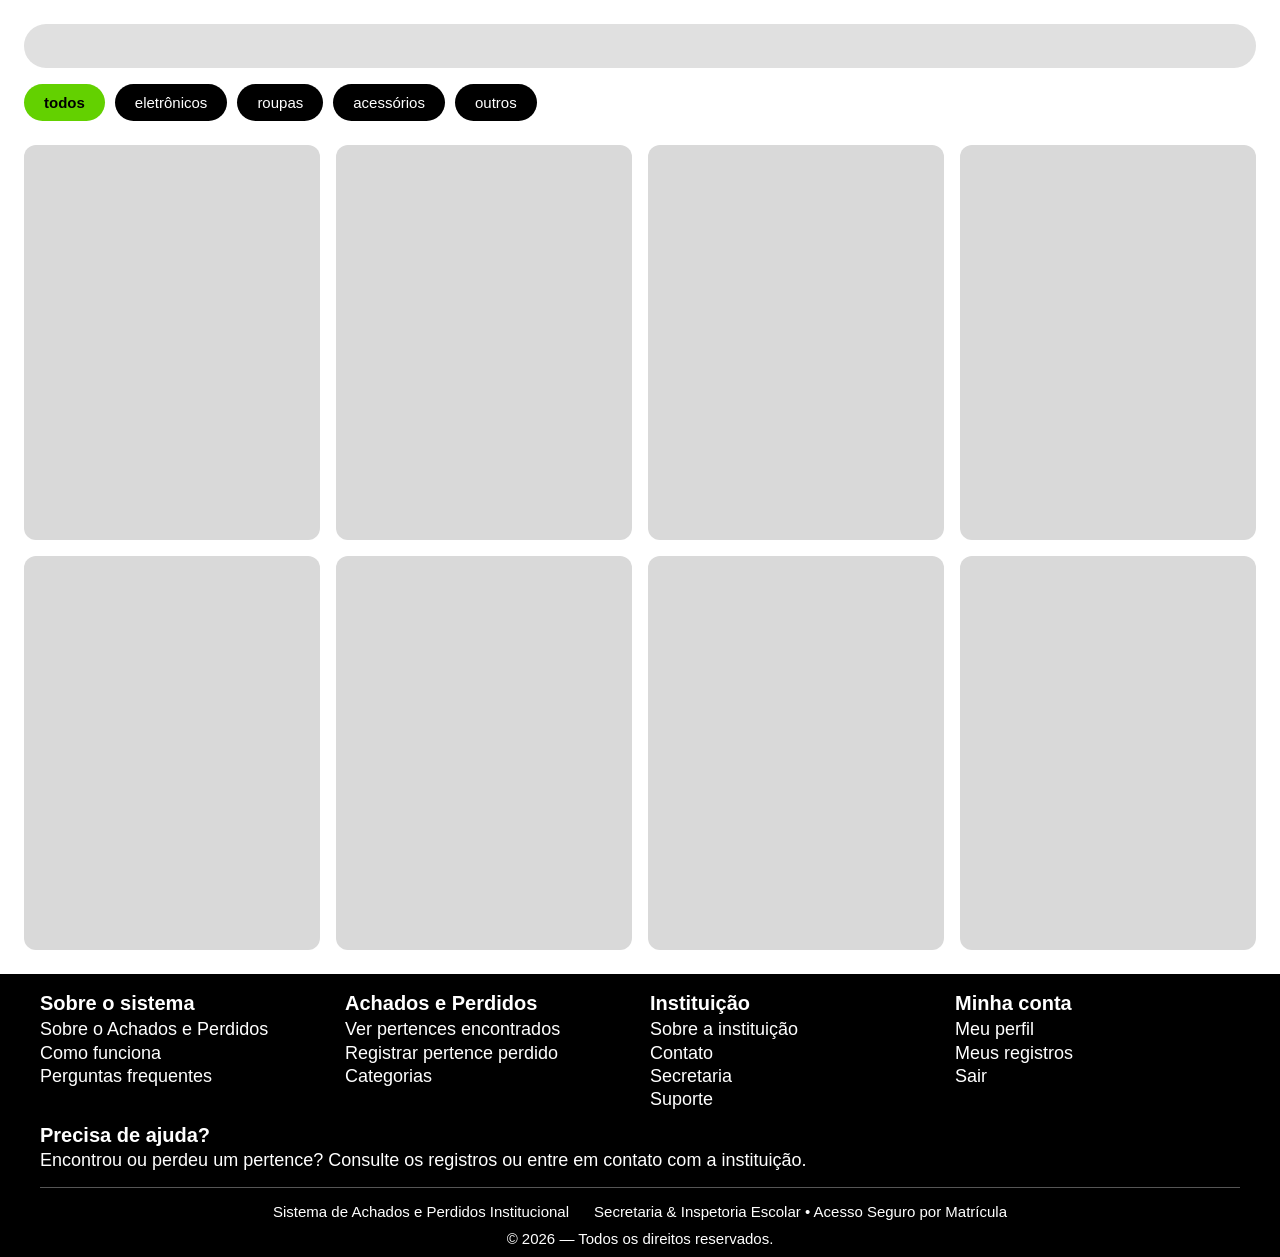
<file: achados.html>
<!DOCTYPE html>
<html lang="pt-BR">
<head>
    <meta charset="UTF-8">
    <meta name="viewport" content="width=device-width, initial-scale=1.0">
    <title>Achados e Perdidos - Pertences encontrados</title>
    <link rel="stylesheet" href="css/achados.css">
</head>
<body>
<main class="pagina-achados">
    <section class="busca-e-categorias" aria-label="Busca e categorias">
        <input class="campo-busca" type="search" name="busca" aria-label="Buscar pertence">

        <nav class="categorias" aria-label="Categorias de pertences">
            <a class="categoria ativa" href="#">todos</a>
            <a class="categoria" href="#">eletrônicos</a>
            <a class="categoria" href="#">roupas</a>
            <a class="categoria" href="#">acessórios</a>
            <a class="categoria" href="#">outros</a>
        </nav>
    </section>

    <section class="grade-objetos" aria-label="Pertences encontrados">
            <a class="card-objeto" href="detalhes.html" aria-label="Ver detalhes do pertence 1"><span class="imagem-placeholder"></span></a>
            <a class="card-objeto" href="detalhes.html" aria-label="Ver detalhes do pertence 2"><span class="imagem-placeholder"></span></a>
            <a class="card-objeto" href="detalhes.html" aria-label="Ver detalhes do pertence 3"><span class="imagem-placeholder"></span></a>
            <a class="card-objeto" href="detalhes.html" aria-label="Ver detalhes do pertence 4"><span class="imagem-placeholder"></span></a>
            <a class="card-objeto" href="detalhes.html" aria-label="Ver detalhes do pertence 5"><span class="imagem-placeholder"></span></a>
            <a class="card-objeto" href="detalhes.html" aria-label="Ver detalhes do pertence 6"><span class="imagem-placeholder"></span></a>
            <a class="card-objeto" href="detalhes.html" aria-label="Ver detalhes do pertence 7"><span class="imagem-placeholder"></span></a>
            <a class="card-objeto" href="detalhes.html" aria-label="Ver detalhes do pertence 8"><span class="imagem-placeholder"></span></a>
    </section>
</main>
<footer class="rodape">
    <div class="rodape-colunas">
        <section class="rodape-coluna">
            <h2>Sobre o sistema</h2>
            <a href="sobre.html">Sobre o Achados e Perdidos</a>
            <a href="como-funciona.html">Como funciona</a>
            <a href="faq.html">Perguntas frequentes</a>
        </section>

        <section class="rodape-coluna">
            <h2>Achados e Perdidos</h2>
            <a href="achados.html">Ver pertences encontrados</a>
            <a href="registrar-perda.html">Registrar pertence perdido</a>
            <a href="achados.html">Categorias</a>
        </section>

        <section class="rodape-coluna">
            <h2>Instituição</h2>
            <a href="sobre.html">Sobre a instituição</a>
            <a href="contato.html">Contato</a>
            <a href="contato.html">Secretaria</a>
            <a href="contato.html">Suporte</a>
        </section>

        <section class="rodape-coluna">
            <h2>Minha conta</h2>
            <a href="meus-registros.html">Meu perfil</a>
            <a href="meus-registros.html">Meus registros</a>
            <a href="index.html">Sair</a>
        </section>
    </div>

    <section class="rodape-ajuda">
        <h2>Precisa de ajuda?</h2>
        <p>Encontrou ou perdeu um pertence? Consulte os registros ou entre em contato com a instituição.</p>
    </section>

    <p class="rodape-institucional">Sistema de Achados e Perdidos Institucional &nbsp;&nbsp;&nbsp;&nbsp; Secretaria &amp; Inspetoria Escolar • Acesso Seguro por Matrícula</p>
    <p class="rodape-direitos">© 2026 — Todos os direitos reservados.</p>
</footer>
</body>
</html>
</file>
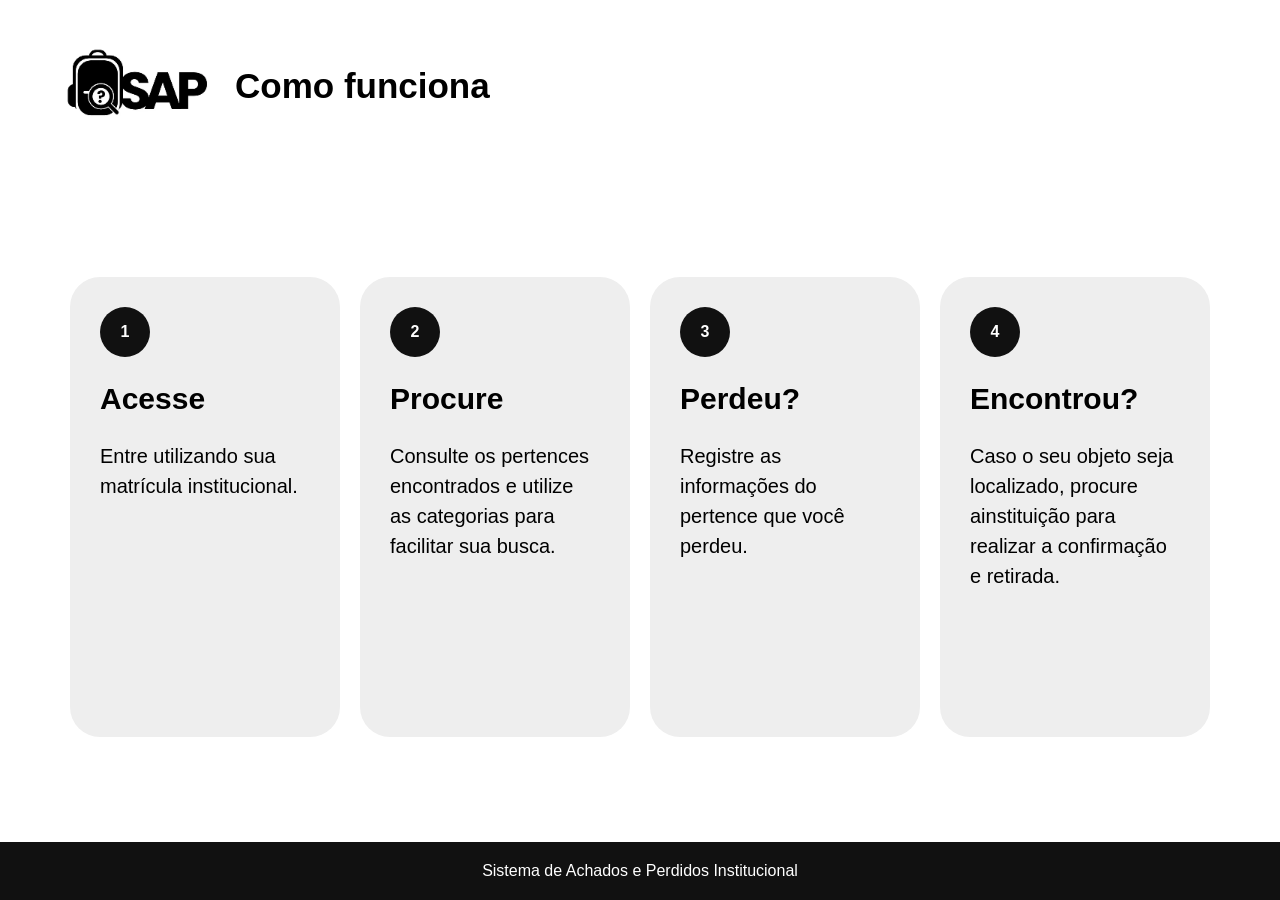
<file: como-funciona.html>
<!DOCTYPE html>
<html lang="pt-BR">
<head>
    <meta charset="UTF-8">
    <meta name="viewport" content="width=device-width, initial-scale=1.0">
    <title>Como funciona</title>
    <link rel="stylesheet" href="css/como-funciona.css">
</head>

<body>
    <header>
        <img src="Imagens/Logo.png" class="logo">
        <h1>Como funciona</h1>
    </header>

    <div class="passos">
        <div class="passo">
            <div class="numero">1</div>
            <h2>Acesse</h2>
            <p>Entre utilizando sua matrícula institucional.</p>
        </div>

        <div class="passo">
            <div class="numero">2</div>
            <h2>Procure</h2>
            <p>Consulte os pertences encontrados e utilize as categorias para facilitar sua busca.</p>
        </div>

        <div class="passo">
            <div class="numero">3</div>
            <h2>Perdeu?</h2>
            <p>Registre as informações do pertence que você perdeu.</p>
        </div>

        <div class="passo">
            <div class="numero">4</div>

            <h2>Encontrou?</h2>
            <p>Caso o seu objeto seja localizado, procure ainstituição para realizar a confirmação e retirada.</p>
        </div>
    </div>

    <footer>
        Sistema de Achados e Perdidos Institucional
    </footer>
</body>
</html>
</file>
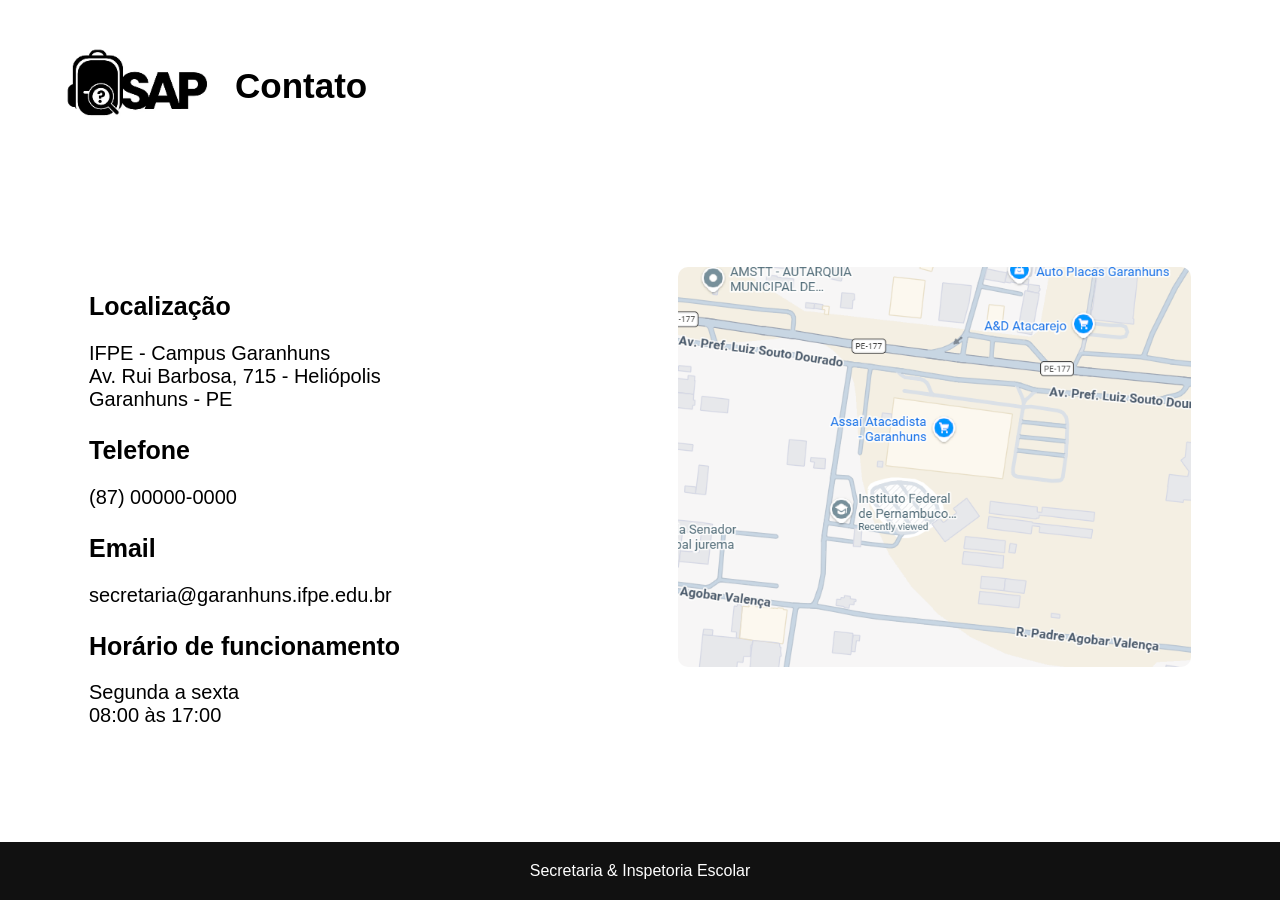
<file: contato.html>
<!DOCTYPE html>
<html lang="pt-BR">
<head>
    <meta charset="UTF-8">
    <meta name="viewport" content="width=device-width, initial-scale=1.0">
    <title>Contato</title>
    <link rel="stylesheet" href="css/contato.css">
</head>

<body>
    <header>
        <img src="Imagens/Logo.png" class="logo">
        <h1>Contato</h1>
    </header>

    <div class="conteudo">
        <div class="informacoes">
            <h2>Localização</h2>
            <p>
                IFPE - Campus Garanhuns<br>
                Av. Rui Barbosa, 715 - Heliópolis<br>
                Garanhuns - PE
            </p>
            <h2>Telefone</h2>
            <p>(87) 00000-0000</p>
            <h2>Email</h2>
            <p>secretaria@garanhuns.ifpe.edu.br</p>
            <h2>Horário de funcionamento</h2>
            <p>Segunda a sexta<br>08:00 às 17:00</p>
        </div>
        <div class="mapa">
            <img src="Imagens/maps.png" alt="Localização no mapa">
        </div>
    </div>
    <footer>
        Secretaria & Inspetoria Escolar
    </footer>
</body>
</html>
</file>
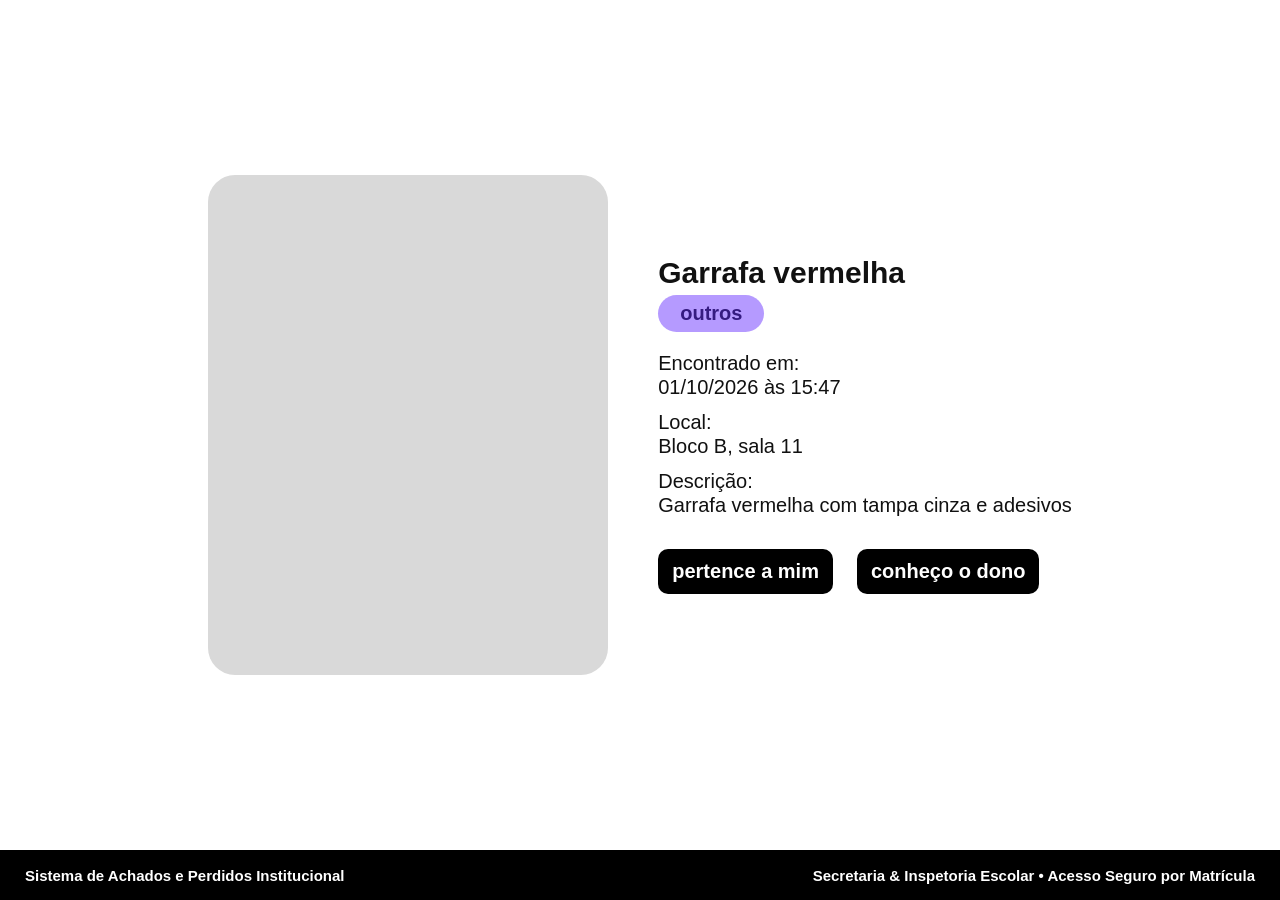
<file: detalhes.html>
<!DOCTYPE html>
<html lang="pt-BR">
<head>
    <meta charset="UTF-8">
    <meta name="viewport" content="width=device-width, initial-scale=1.0">
    <title>Achados e Perdidos - Detalhes do pertence</title>
    <link rel="stylesheet" href="css/detalhes.css">
</head>

<body>

<main class="pagina-detalhes">
    <section class="imagem-do-objeto" aria-label="Imagem do objeto">
        <div class="imagem-placeholder"></div>
    </section>

    <section class="informacoes-objeto">
        <h1>Garrafa vermelha</h1>
        <p class="categoria-objeto">outros</p>

        <div class="informacao">
            <h2>Encontrado em:</h2>
            <p>01/10/2026 às 15:47</p>
        </div>

        <div class="informacao">
            <h2>Local:</h2>
            <p>Bloco B, sala 11</p>
        </div>

        <div class="informacao">
            <h2>Descrição:</h2>
            <p>Garrafa vermelha com tampa cinza e adesivos</p>
        </div>

        <div class="acoes-objeto">
            <button type="button">pertence a mim</button>
            <button type="button">conheço o dono</button>
        </div>
    </section>
</main>

<footer class="rodape">
    <span>Sistema de Achados e Perdidos Institucional</span>
    <span>Secretaria &amp; Inspetoria Escolar • Acesso Seguro por Matrícula</span>
</footer>
</body>
</html>
</file>
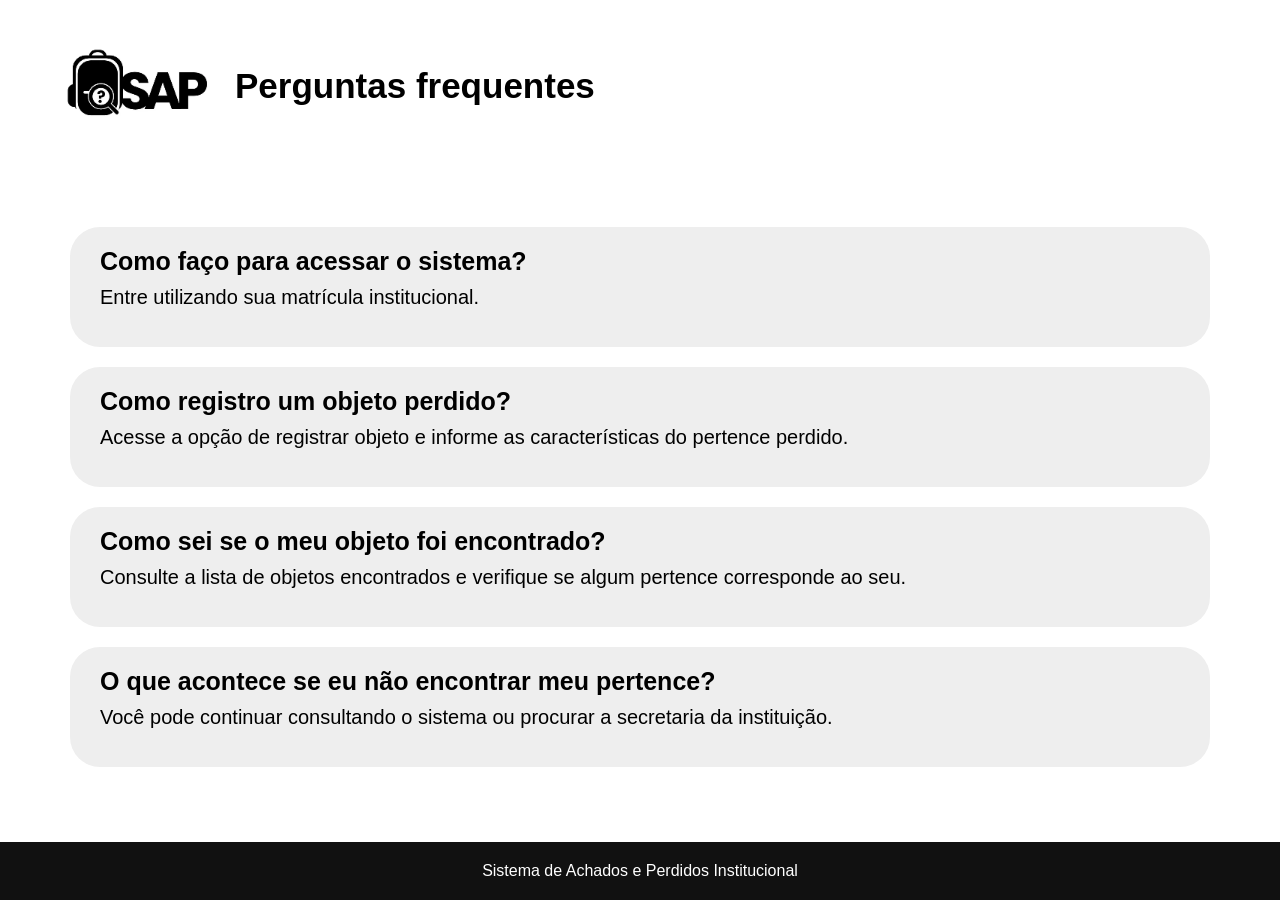
<file: faq.html>
<!DOCTYPE html>
<html lang="pt-BR">
<head>
    <meta charset="UTF-8">
    <meta name="viewport" content="width=device-width, initial-scale=1.0">
    <title>Perguntas frequentes</title>
    <link rel="stylesheet" href="css/faq.css">
</head>

<body>
    <header>
        <img src="Imagens/Logo.png" class="logo">
        <h1>Perguntas frequentes</h1>
    </header>

    <div class="perguntas">
        <div class="pergunta">
            <h2>Como faço para acessar o sistema?</h2>
            <p>Entre utilizando sua matrícula institucional.</p>
        </div>

        <div class="pergunta">
            <h2>Como registro um objeto perdido?</h2>
            <p>Acesse a opção de registrar objeto e informe as características do pertence perdido.</p>
        </div>

        <div class="pergunta">
            <h2>Como sei se o meu objeto foi encontrado?</h2>
            <p>Consulte a lista de objetos encontrados e verifique se algum pertence corresponde ao seu.</p>
        </div>

        <div class="pergunta">
            <h2>O que acontece se eu não encontrar meu pertence?</h2>

            <p>Você pode continuar consultando o sistema ou procurar a secretaria da instituição.</p>
        </div>

    </div>

    <footer>
        Sistema de Achados e Perdidos Institucional
    </footer>
</body>
</html>
</file>
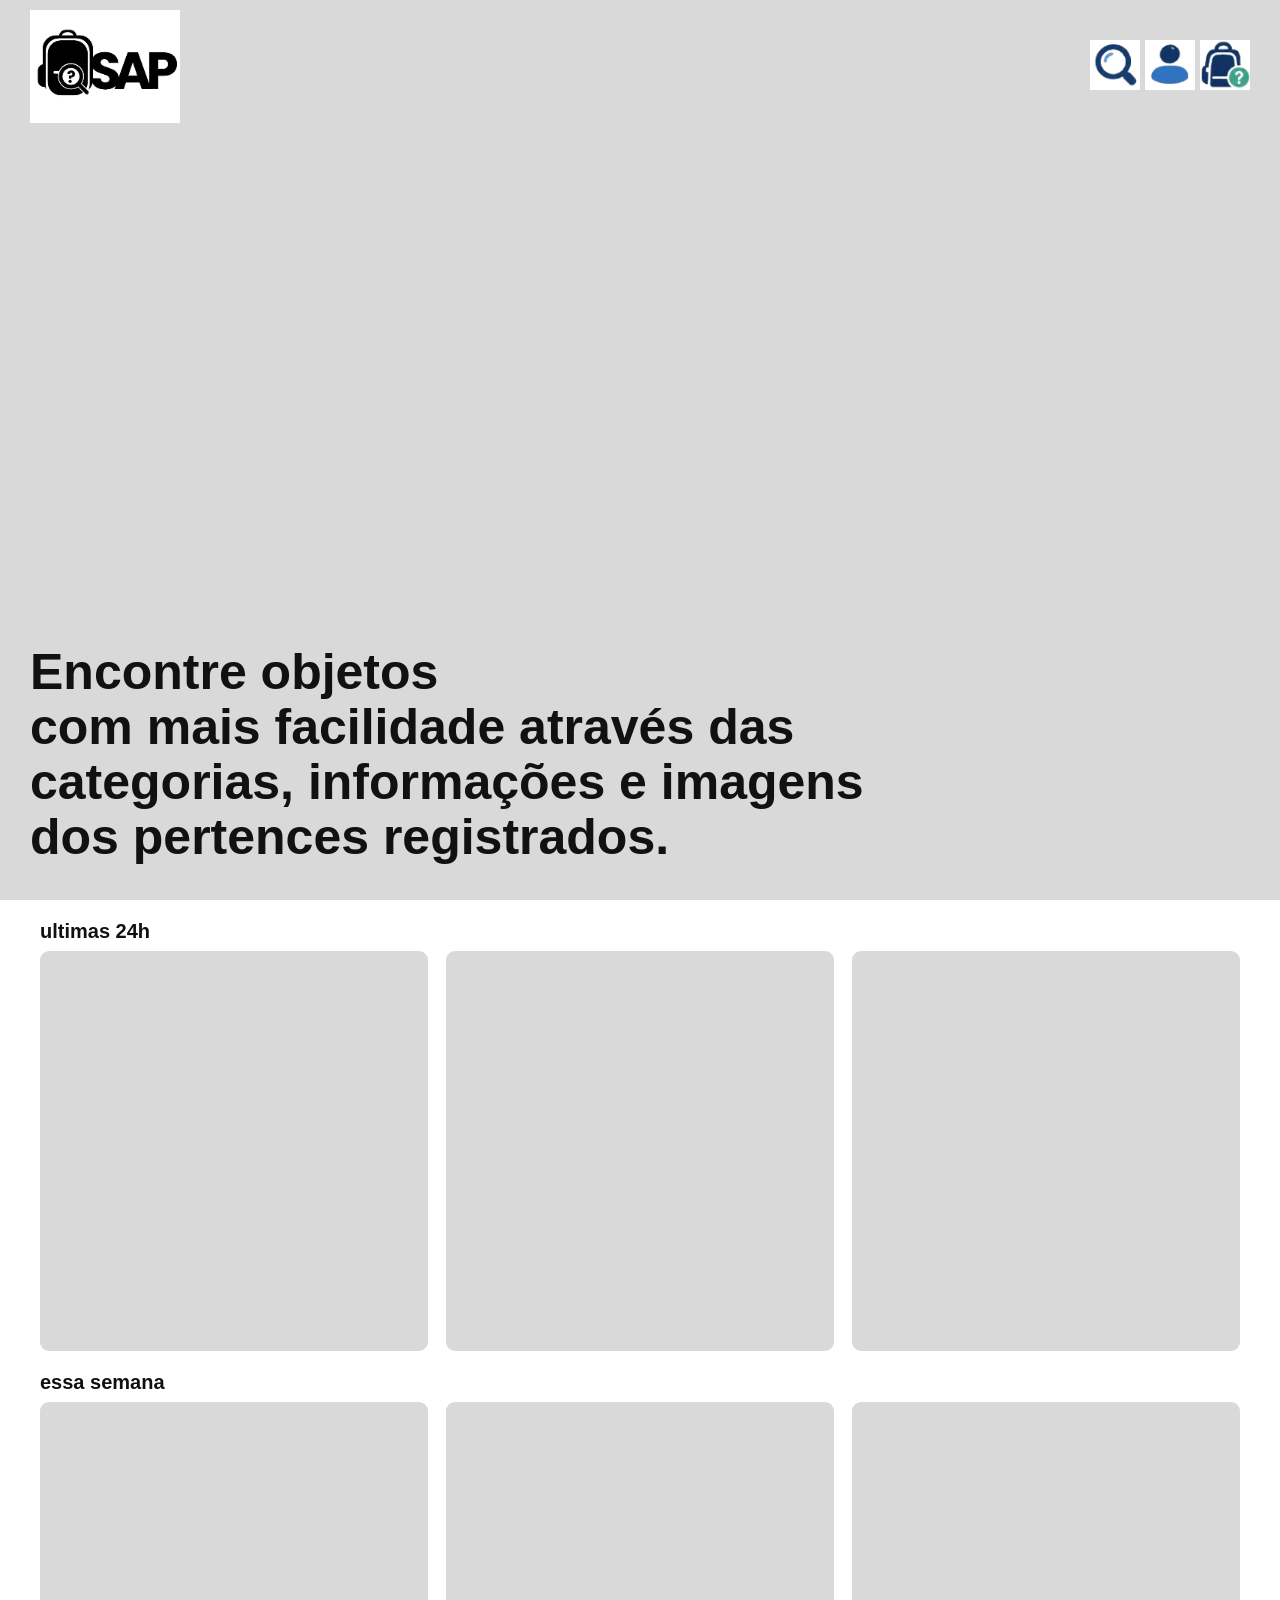
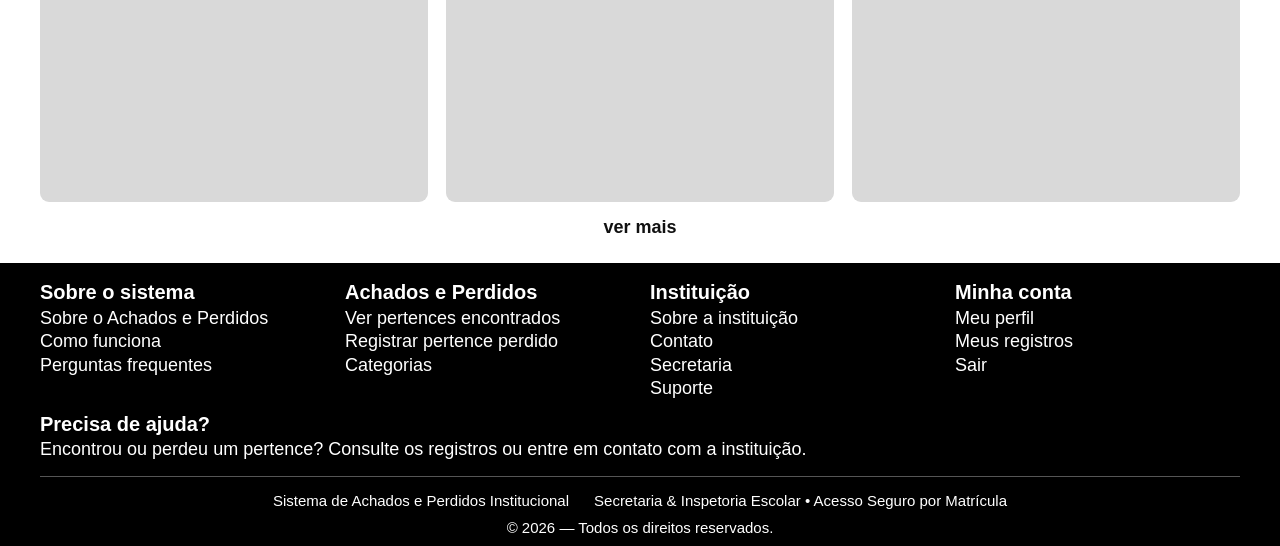
<file: home.html>
<!DOCTYPE html>
<html lang="pt-BR">
<head>
    <meta charset="UTF-8">
    <meta name="viewport" content="width=device-width, initial-scale=1.0">
    <title>Achados e Perdidos - Página principal</title>
    <link rel="stylesheet" href="css/home.css">
</head>

<body>
<main>
    <section class="apresentacao">
        <div class="header">
            <a class="logo" href="home.html"><img src="Imagens/Logo.png" alt="logo"></a>
            <div class="menu-superior">
                <a href="achados.html"><img src="Imagens/Buscar.png"></a>
                <a href="perfil.html"><img src="Imagens/Perfil.png"></a>
                <details class="menu-lateral">
                    <summary aria-label="Abrir menu"><img src="Imagens/todosPertences.png"></summary>
                    <nav aria-label="Menu principal">
                        <a href="achados.html">pertences encontrados</a>
                        <a href="registrar-perda.html">registrar perda</a>
                        <a href="como-funciona.html">como funciona</a>
                        <a href="contato.html">contato</a>
                        <a href="sobre.html">sobre</a>
                        <a href="faq.html">perguntas frequentes</a>
                        <a href="index.html">sair</a>
                    </nav>
                </details>
            </div>
        </div>
        <section >
            <h1>Encontre objetos<br>com mais facilidade através das categorias, informações e imagens dos pertences registrados.</h1>
        </section>
    </section>
    

    <section class="secao-achados" aria-labelledby="titulo-24h">
        <h2 id="titulo-24h">ultimas 24h</h2>
        <div class="lista-cards">
            <a class="card-objeto" href="detalhes.html" aria-label="Ver detalhes do pertence"><span class="imagem-placeholder"></span></a>
            <a class="card-objeto" href="detalhes.html" aria-label="Ver detalhes do pertence"><span class="imagem-placeholder"></span></a>
            <a class="card-objeto" href="detalhes.html" aria-label="Ver detalhes do pertence"><span class="imagem-placeholder"></span></a>
        </div>
    </section>

    <section class="secao-achados" aria-labelledby="titulo-semana">
        <h2 id="titulo-semana">essa semana</h2>
        <div class="lista-cards">
            <a class="card-objeto" href="detalhes.html" aria-label="Ver detalhes do pertence"><span class="imagem-placeholder"></span></a>
            <a class="card-objeto" href="detalhes.html" aria-label="Ver detalhes do pertence"><span class="imagem-placeholder"></span></a>
            <a class="card-objeto" href="detalhes.html" aria-label="Ver detalhes do pertence"><span class="imagem-placeholder"></span></a>
        </div>
        <a class="ver-mais" href="achados.html">ver mais</a>
    </section>
</main>
<footer class="rodape">
    <div class="rodape-colunas">
        <section class="rodape-coluna">
            <h2>Sobre o sistema</h2>
            <a href="sobre.html">Sobre o Achados e Perdidos</a>
            <a href="como-funciona.html">Como funciona</a>
            <a href="faq.html">Perguntas frequentes</a>
        </section>

        <section class="rodape-coluna">
            <h2>Achados e Perdidos</h2>
            <a href="achados.html">Ver pertences encontrados</a>
            <a href="registrar-perda.html">Registrar pertence perdido</a>
            <a href="achados.html">Categorias</a>
        </section>

        <section class="rodape-coluna">
            <h2>Instituição</h2>
            <a href="sobre.html">Sobre a instituição</a>
            <a href="contato.html">Contato</a>
            <a href="contato.html">Secretaria</a>
            <a href="contato.html">Suporte</a>
        </section>

        <section class="rodape-coluna">
            <h2>Minha conta</h2>
            <a href="meus-registros.html">Meu perfil</a>
            <a href="meus-registros.html">Meus registros</a>
            <a href="index.html">Sair</a>
        </section>
    </div>

    <section class="rodape-ajuda">
        <h2>Precisa de ajuda?</h2>
        <p>Encontrou ou perdeu um pertence? Consulte os registros ou entre em contato com a instituição.</p>
    </section>

    <p class="rodape-institucional">Sistema de Achados e Perdidos Institucional &nbsp;&nbsp;&nbsp;&nbsp; Secretaria &amp; Inspetoria Escolar • Acesso Seguro por Matrícula</p>
    <p class="rodape-direitos">© 2026 — Todos os direitos reservados.</p>
</footer>
</body>
</html>
</file>
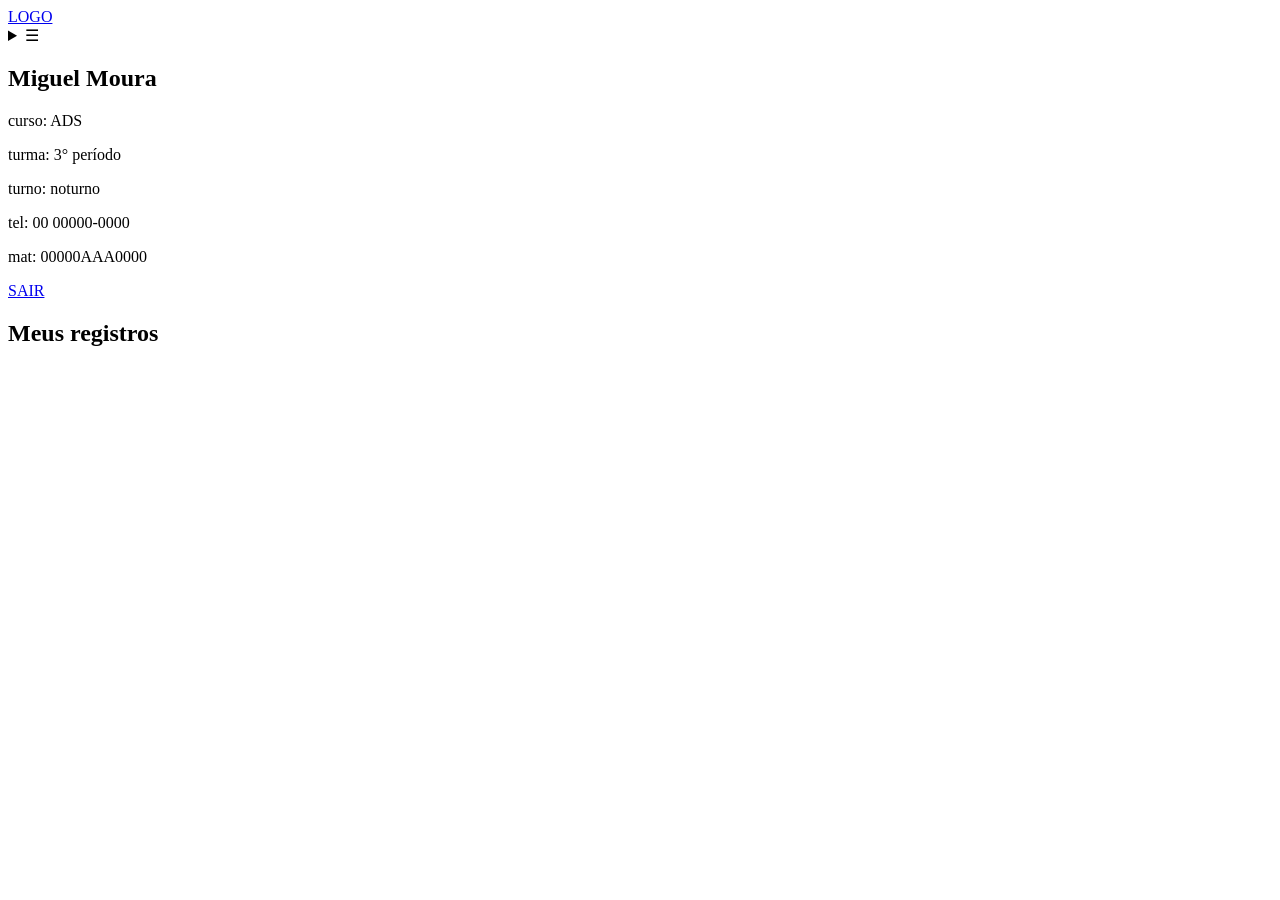
<file: meus-registros.html>
<!DOCTYPE html>
<html lang="pt-BR">
<head>
    <meta charset="UTF-8">
    <meta name="viewport" content="width=device-width, initial-scale=1.0">
    <title>Achados e Perdidos - Meus registros</title>
    <link rel="stylesheet" href="css/meus-registros.css">
</head>
<body>
<header class="cabecalho">
    <a class="logo" href="home.html">LOGO</a>
        <details class="menu-lateral">
            <summary aria-label="Abrir menu">☰</summary>
            <nav aria-label="Menu principal">
                <a href="achados.html">pertences encontrados</a>
                <a href="registrar-perda.html">registrar perda</a>
                <a href="meus-registros.html">meus registros</a>
                <a href="como-funciona.html">como funciona</a>
                <a href="contato.html">contato</a>
                <a href="sobre.html">sobre</a>
                <a href="faq.html">perguntas frequentes</a>
                <a href="index.html">sair</a>
            </nav>
        </details>
</header>
<main class="pagina-usuario">
    <aside class="perfil-aluno">
        <div class="foto-perfil" aria-label="Foto do perfil"></div>
        <h1>Miguel Moura</h1>
        <p>curso: ADS</p>
        <p>turma: 3° período</p>
        <p>turno: noturno</p>
        <p>tel: 00 00000-0000</p>
        <p>mat: 00000AAA0000</p>
        <a class="botao-sair" href="index.html">SAIR</a>
    </aside>

    <section class="meus-registros" aria-labelledby="titulo-registros">
        <h2 id="titulo-registros">Meus registros</h2>
        <div class="lista-registros">
            <article class="registro-placeholder" aria-label="Registro 1"></article>
            <article class="registro-placeholder" aria-label="Registro 2"></article>
            <article class="registro-placeholder" aria-label="Registro 3"></article>
        </div>
    </section>
</main>
</body>
</html>
</file>
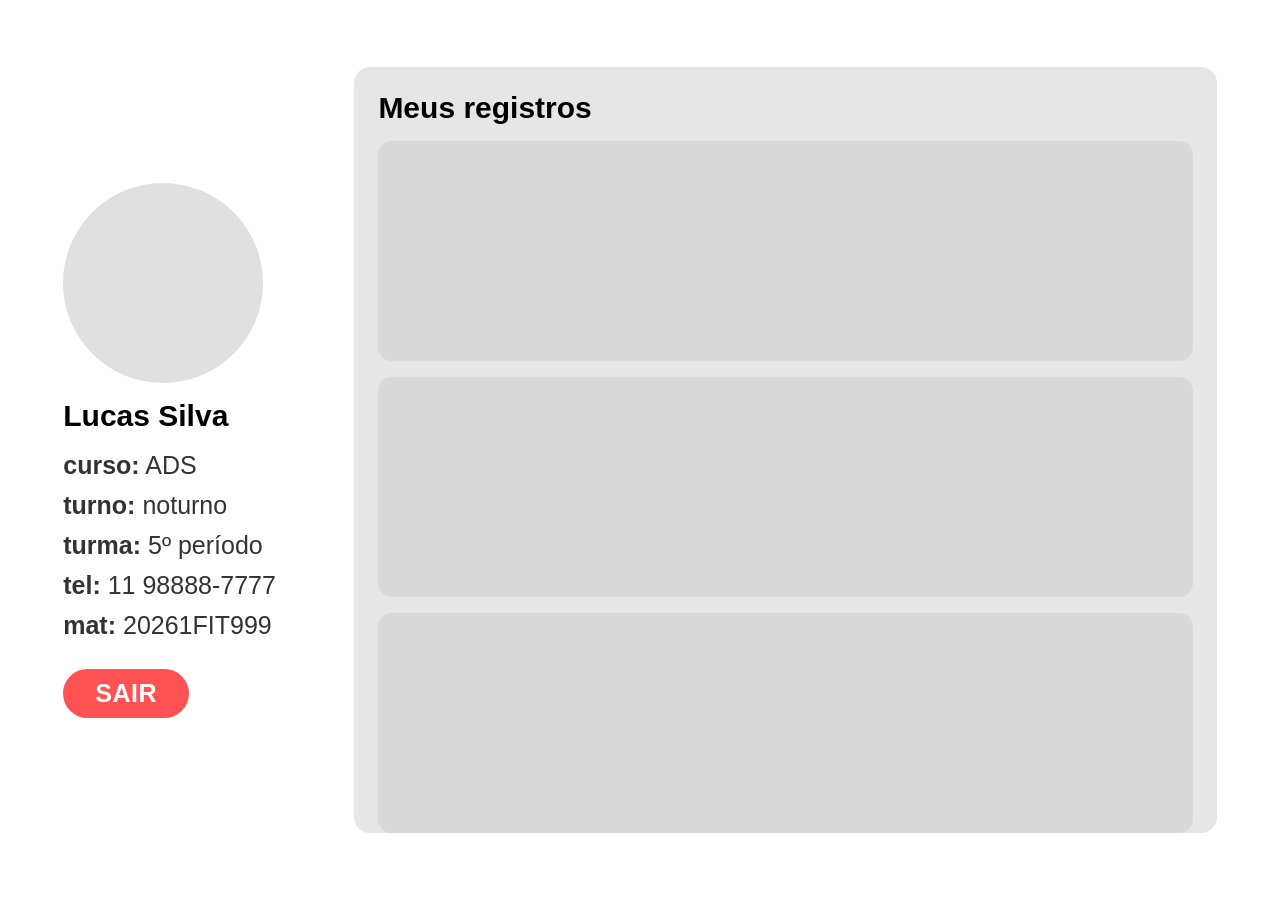
<file: perfil.html>
<!DOCTYPE html>
<html lang="pt-BR">
<head>
    <meta charset="UTF-8">
    <meta name="viewport" content="width=device-width, initial-scale=1.0">
    <title>Achados e Perdidos - Meus Registros</title>
    <link rel="stylesheet" href="css/perfil.css">
</head>
<body>

<main class="pagina-perfil">
    <section class="perfil-usuario" aria-label="Informações do Usuário">
        <div class="foto-placeholder"></div>
        <h1 class="nome-usuario">Lucas Silva</h1>
        <ul class="dados-lista">
            <li><strong>curso:</strong> ADS</li>
            <li><strong>turno:</strong> noturno</li>
            <li><strong>turma:</strong> 5º período</li>
            <li><strong>tel:</strong> 11 98888-7777</li>
            <li><strong>mat:</strong> 20261FIT999</li>
        </ul>

        <a href="index.html" class="botao-sair">SAIR</a>
    </section>

    <section class="painel-registros" aria-label="Seus registros">
        <h2>Meus registros</h2>
        
        <div class="lista-registros">
            <div class="registro-item"></div>
            <div class="registro-item"></div>
            <div class="registro-item"></div>
        </div>
    </section>
</main>
</body>
</html>
</file>
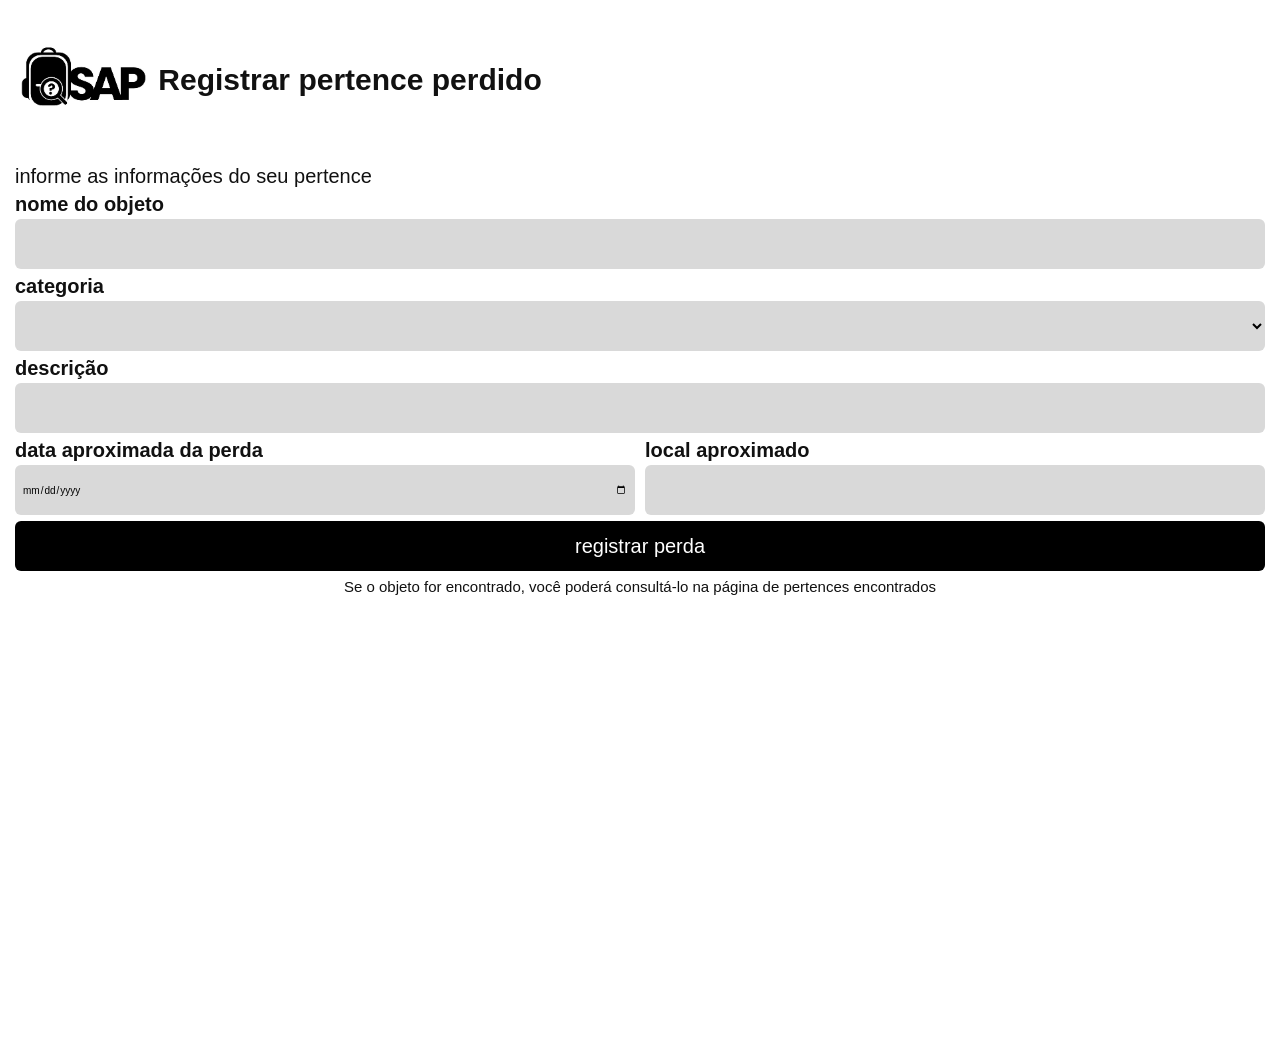
<file: registrar-perda.html>
<!DOCTYPE html>
<html lang="pt-BR">

<head>
    <meta charset="UTF-8">
    <meta name="viewport" content="width=device-width, initial-scale=1.0">
    <title>Achados e Perdidos - Registrar perda</title>
    <link rel="stylesheet" href="css/registrar-perda.css">
</head>

<body>
<header class="cabecalho">
    <a class="logo" href="home.html"><img src="Imagens/Logo.png" alt="Logo do Sistema de Achados e Perdidos"></a>
    <h1 id="titulo-registro">Registrar pertence perdido</h1>

</header>

<main class="pagina-registrar-perda">
    <section class="registro-perda" aria-labelledby="titulo-registro">
        <p>informe as informações do seu pertence</p>
        <form action="registro-realizado.html">
            <div class="campo-formulario">
                <label for="nome-objeto">nome do objeto</label>
                <input type="text" id="nome-objeto" name="nome-objeto" required>
            </div>

            <div class="campo-formulario">
                <label for="categoria">categoria</label>
                <select id="categoria" name="categoria" required>
                    <option value="" selected disabled></option>
                    <option value="eletronicos">eletrônicos</option>
                    <option value="roupas">roupas</option>
                    <option value="acessorios">acessórios</option>
                    <option value="outros">outros</option>
                </select>
            </div>

            <div class="campo-formulario">
                <label for="descricao">descrição</label>
                <input type="text" id="descricao" name="descricao" required>
            </div>

            <div class="linha-campos">
                <div class="campo-formulario">
                    <label for="data-perda">data aproximada da perda</label>
                    <input type="date" id="data-perda" name="data-perda" required>
                </div>

                <div class="campo-formulario">
                    <label for="local-perda">local aproximado</label>
                    <input type="text" id="local-perda" name="local-perda" required>
                </div>
            </div>

            <button type="submit">registrar perda</button>
        </form>
        <p class="aviso-registro"> Se o objeto for encontrado, você poderá consultá-lo na página de pertences encontrados</p>
    </section>
</main>
</body>
</html>
</file>
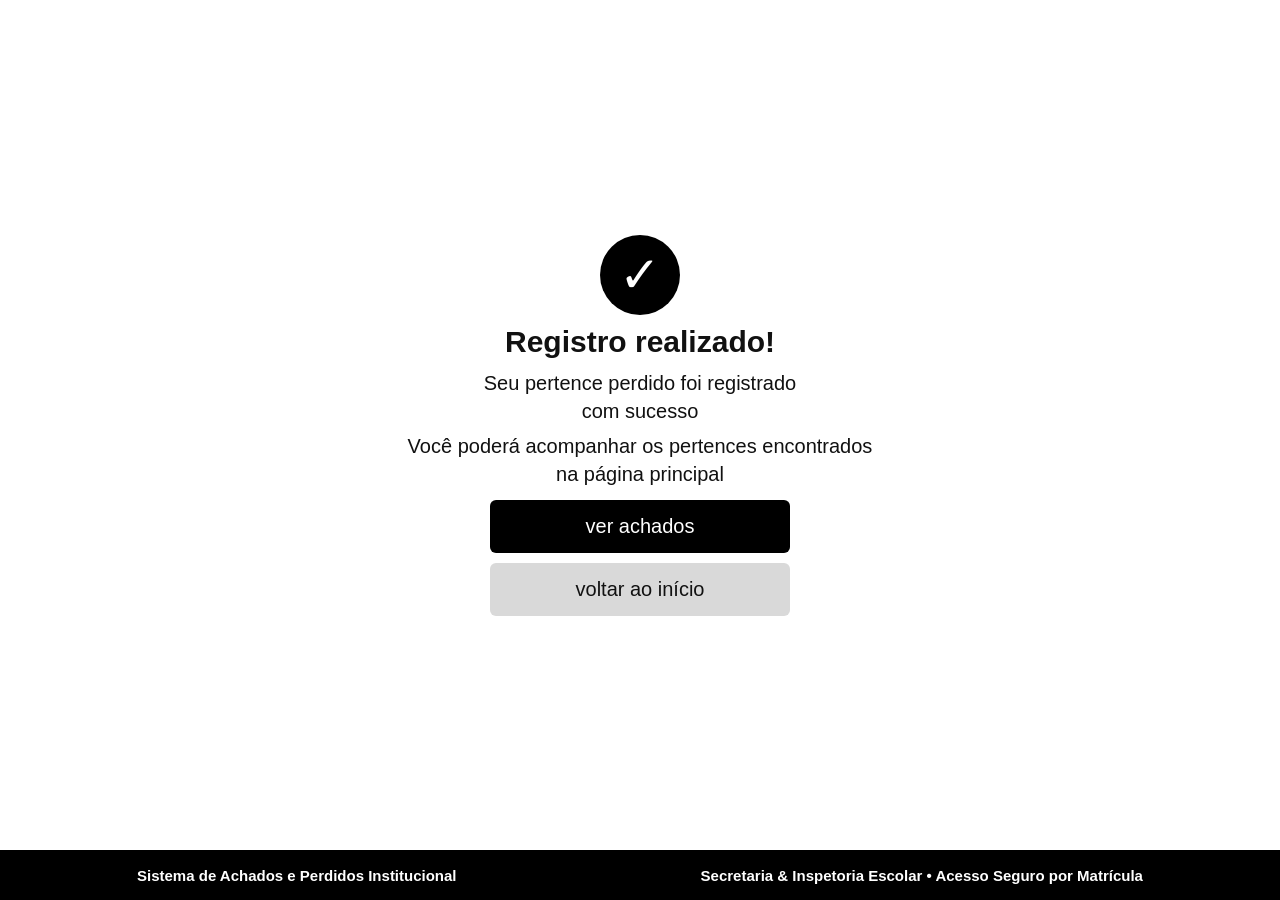
<file: registro-realizado.html>
<!DOCTYPE html>
<html lang="pt-BR">
<head>
    <meta charset="UTF-8">
    <meta name="viewport" content="width=device-width, initial-scale=1.0">
    <title>Achados e Perdidos - Registro realizado</title>
    <link rel="stylesheet" href="css/registro-realizado.css">
</head>

<body>
<main class="pagina-registro-realizado">
    <section class="confirmacao-registro" aria-labelledby="titulo-confirmacao">
        <div class="icone-confirmacao" aria-hidden="true">✓</div>
        <h1 id="titulo-confirmacao">Registro realizado!</h1>
        <p>Seu pertence perdido foi registrado<br>com sucesso</p>
        <p>Você poderá acompanhar os pertences encontrados<br>na página principal</p>
        <div class="acoes-confirmacao">
            <a href="achados.html">ver achados</a>
            <a href="home.html">voltar ao início</a>
        </div>
    </section>

    <footer class="rodape">
        <span>Sistema de Achados e Perdidos Institucional</span>
        <span>Secretaria &amp; Inspetoria Escolar • Acesso Seguro por Matrícula</span>
    </footer>
</main>
</body>
</html>
</file>
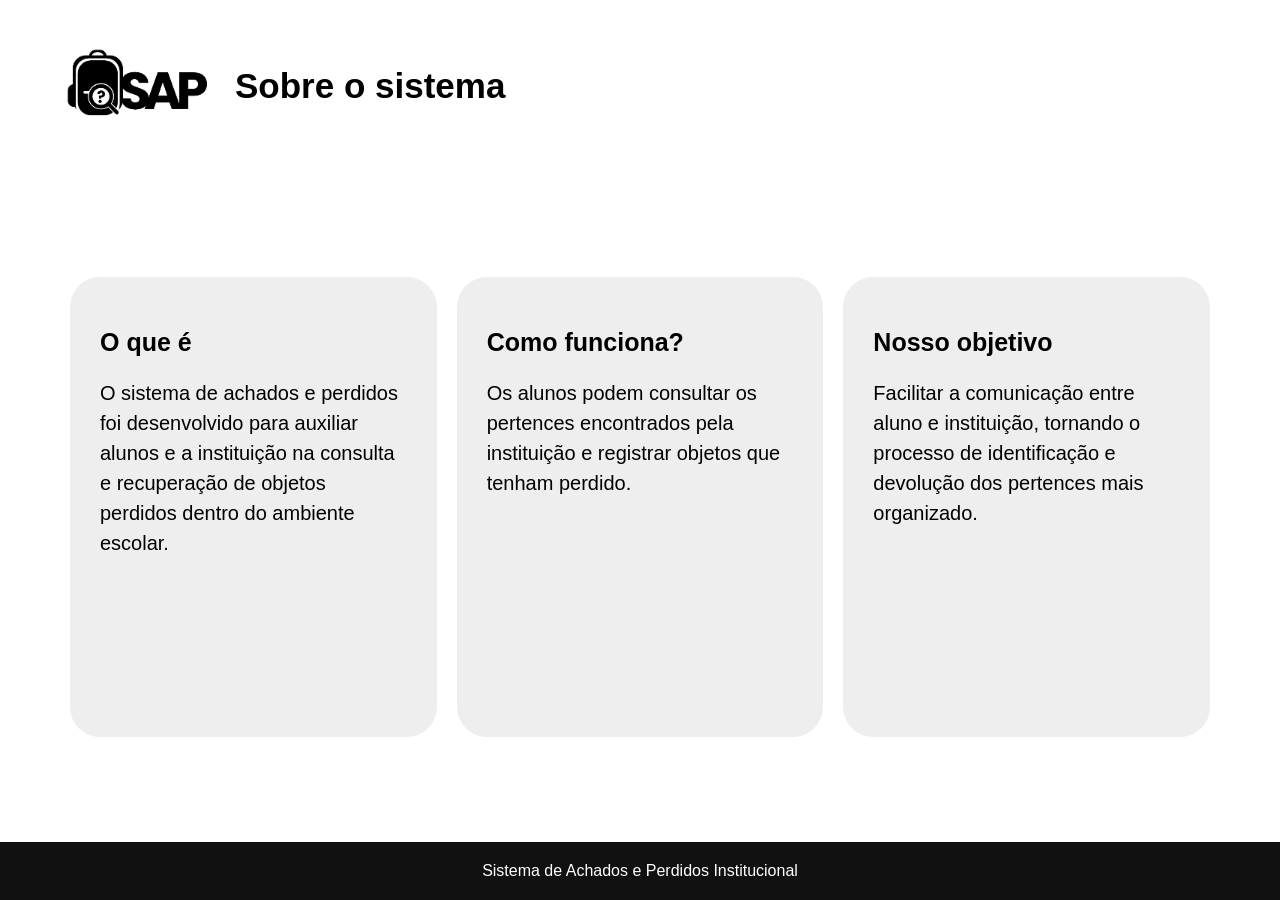
<file: sobre.html>
<!DOCTYPE html>
<html lang="pt-BR">
<head>
    <meta charset="UTF-8">
    <meta name="viewport" content="width=device-width, initial-scale=1.0">
    <title>Sobre o sistema</title>
    <link rel="stylesheet" href="css/sobre.css">
</head>

<body>
    <header>
        <img src="Imagens/Logo.png" class="logo">
        <h1>Sobre o sistema</h1>
    </header>

    <div class="container">
        <div class="caixa">
            <h2>O que é</h2>
            <p>
                O sistema de achados e perdidos foi desenvolvido
                para auxiliar alunos e a instituição na consulta
                e recuperação de objetos perdidos dentro do
                ambiente escolar.
            </p>
        </div>

        <div class="caixa">
            <h2>Como funciona?</h2>
            <p>
                Os alunos podem consultar os pertences encontrados
                pela instituição e registrar objetos que tenham perdido.
            </p>
        </div>

        <div class="caixa">
            <h2>Nosso objetivo</h2>
            <p>
                Facilitar a comunicação entre aluno e instituição,
                tornando o processo de identificação e devolução
                dos pertences mais organizado.
            </p>
        </div>

    </div>

    <footer>
        Sistema de Achados e Perdidos Institucional
    </footer>
</body>
</html>
</file>
<file: css/achados.css>
* {
    margin: 0;
    padding: 0;
    box-sizing: border-box;
    font-family: -apple-system, BlinkMacSystemFont, "Segoe UI", Roboto, Helvetica, Arial, sans-serif;
}

body {
    background-color: #1a1a1a;
    min-height: 100vh;
    display: flex;
    flex-direction: column;
}

.pagina-achados {
    background-color: #ffffff;
    width: 100%;
    padding: 24px;
    flex-grow: 1;
}

.busca-e-categorias {
    display: flex;
    flex-direction: column;
    gap: 16px;
    margin-bottom: 24px;
}

.campo-busca {
    width: 100%;
    height: 44px;
    background-color: #e0e0e0;
    border: none;
    border-radius: 22px;
    padding: 0 24px;
    font-size: 16px;
    outline: none;
}

.categorias {
    display: flex;
    gap: 10px;
    flex-wrap: wrap;
}

.categoria {
    display: inline-block;
    background-color: #000000;
    color: #ffffff;
    text-decoration: none;
    padding: 10px 20px;
    border-radius: 20px;
    font-size: 15px;
    font-weight: 500;
    text-align: center;
    transition: background-color 0.2s ease;
}

.categoria.ativa {
    background-color: #63d100;
    color: #000000;
    font-weight: bold;
}

.grade-objetos {
    display: grid;
    grid-template-columns: repeat(4, 1fr);
    gap: 16px;
}

.card-objeto {
    display: block;
    text-decoration: none;
    aspect-ratio: 3 / 4;
    width: 100%;
}

.imagem-placeholder {
    display: block;
    width: 100%;
    height: 100%;
    background-color: #d9d9d9;
    border-radius: 12px;
}

.rodape {
    background-color: #000;
    color: white;

    padding: 18px 40px 10px;

    font-size: 18px;
}

.rodape-colunas {
    display: grid;
    grid-template-columns: repeat(4, 1fr);
    gap: 20px;
    margin-bottom: 12px;
}

.rodape-coluna {
    display: flex;
    flex-direction: column;
}

.rodape-coluna h2 {
    font-size: 20px;
    margin-bottom: 3px;
}

.rodape-coluna a {
    color: white;
    text-decoration: none;

    line-height: 1.3;
}

.rodape-coluna a:hover {
    text-decoration: underline;
}

.rodape-ajuda {
    margin-bottom: 15px;
}

.rodape-ajuda h2 {
    font-size: 20px;
    margin-bottom: 2px;
}

.rodape-ajuda p {
    line-height: 1.3;
}

.rodape-institucional {
    border-top: 1px solid #555;

    padding-top: 15px;

    font-size: 15px;
    text-align: center;
}

.rodape-direitos {
    margin-top: 10px;

    font-size: 15px;
    text-align: center;
}

@media (max-width: 700px){
    .grade-objetos {
        grid-template-columns: repeat(3, 1fr);
    }
}
</file>
<file: css/como-funciona.css>
body {
    font-family: Arial, sans-serif;
    margin: 0;
    background-color: white;
    
    display: flex;
    flex-direction: column;
    justify-content: space-between;
    width: 100%;
    height: 100vh;
}

header {
    display: flex;
    align-items: center;
    padding: 30px 60px;
}

.logo {
    width: 150px;
    margin-right: 25px;
}

h1 {
    font-size: 35px;
}

.passos {
    display: flex;
    gap: 20px;
    padding: 50px 70px;
}

.passo {
    background-color: #eeeeee;
    min-height: 400px;
    border-radius: 30px;
    padding: 30px;
    width: 25%;
}

.numero {
    background-color: #111;
    color: white;

    width: 50px;
    height: 50px;

    border-radius: 50%;
    display: flex;
    align-items: center;
    justify-content: center;
    font-weight: bold;
}

.passo h2 {
    margin-top: 25px;
    font-size: 30px;
}

.passo p {
    font-size: 20px;
    line-height: 1.5;
}

footer {
    background-color: #111;
    color: white;
    padding: 20px;
    text-align: center;
}
</file>
<file: css/contato.css>
body {
    font-family: Arial, sans-serif;
    margin: 0;
    background-color: white;

    height: 100vh;
    width: 100%;

    display: flex;
    flex-direction: column;
    justify-content: space-between;
}

header {
    display: flex;
    align-items: center;
    padding: 30px 60px;
}

.logo {
    width: 150px;
    margin-right: 25px;
}

h1 {
    font-size: 35px;
}

.conteudo {
    display: flex;
    justify-content: space-evenly;
    padding: 40px 70px;
}

.informacoes {
    width: 50%;
}

.informacoes h2 {
    font-size: 25px;
    margin-top: 25px;
}

.informacoes p {
    font-size: 20px;
}

.mapa {
    width: 45%;
    height: 400px;
}

.mapa img {
    width: 100%;
    height: 100%;
    object-fit: cover;
    border-radius: 10px;
}

footer {
    background-color: #111;
    color: white;
    padding: 20px;
    text-align: center;
}
</file>
<file: css/detalhes.css>
* {
    margin: 0;
    padding: 0;
    box-sizing: border-box;
}

body {
    font-family: Arial, Helvetica, sans-serif;
    background-color: #202020;
    color: #111;
    display: flex;
    flex-direction: column;
    height: 100vh;
    width: 100%;
}

.pagina-detalhes {
    background-color: white;
    display: flex;
    align-items: center;
    justify-content: center;
    gap: 50px;
    height: 100%;
}

.imagem-do-objeto {
    display: flex;
    align-items: center;
    justify-content: center;
}

.imagem-placeholder {
    width: 400px;
    height: 500px;
    background-color: #d9d9d9;
    border-radius: 27px;
}

.informacoes-objeto {
    max-height: 500px;
    display: flex;
    flex-direction: column;
    justify-content: center;
    align-items: start;
}

.informacoes-objeto h1 {
    font-size: 30px;
    margin-bottom: 5px;
}

.categoria-objeto {
    width: fit-content;
    background-color: #b59aff;
    color: #351b80;
    padding: 7px 22px;
    border-radius: 20px;
    font-size: 20px;
    font-weight: bold;
    margin-bottom: 20px;
}

.informacao {
    margin-bottom: 12px;
}

.informacao h2 {
    font-size: 20px;
    font-weight: normal;
    margin-bottom: 1px;
}

.informacao p {
    font-size: 20px;
    line-height: 1.15;
}

.acoes-objeto {
    display: flex;
    gap: 24px;
    margin-top: 20px;
}

.acoes-objeto button {
    border: none;
    border-radius: 10px;
    background-color: #000;
    color: white;
    padding: 11px 14px;
    font-size: 20px;
    font-weight: bold;
    cursor: pointer;
}

.acoes-objeto button:hover {
    background-color: #333;
}

.rodape {
    width: 100%;
    min-height: 50px;
    margin: 0 auto;
    background-color: #000;
    color: white;

    display: flex;
    align-items: center;
    justify-content: space-between;

    padding: 0 25px;
    font-size: 15px;
    font-weight: bold;
}

@media (max-width: 850px) {
    .pagina-detalhes {
        width: 100%;
        min-height: 100vh;
        margin: 0;
        padding: 35px 25px;
        flex-direction: column;
    }

    .imagem-do-objeto {
        width: 100%;
    }

    .imagem-placeholder {
        width: 220px;
        height: 280px;
    }

    .informacoes-objeto {
        width: 100%;
        padding-left: 0;
        padding-top: 25px;
    }

    .informacoes-objeto h1 {
        font-size: 22px;
    }

    .acoes-objeto {
        gap: 10px;
    }

    .acoes-objeto button {
        font-size: 13px;
    }

    .rodape {
        width: 100%;
        flex-direction: column;
        gap: 4px;
        text-align: center;
        padding: 6px;
    }
}
</file>
<file: css/faq.css>
body {
    font-family: Arial, sans-serif;
    margin: 0;
    background-color: white;

    height: 100vh;
    width: 100%;

    display: flex;
    flex-direction: column;
    justify-content: space-between;
}

header {
    display: flex;
    align-items: center;
    padding: 30px 60px;
}

.logo {
    width: 150px;
    margin-right: 25px;
}

h1 {
    font-size: 35px;
}

.perguntas {
    padding: 30px 70px;
}

.pergunta {
    background-color: #eeeeee;
    min-height: 80px;
    border-radius: 30px;
    padding: 20px 30px;
    margin-bottom: 20px;
}

.pergunta h2 {
    font-size: 25px;
    margin: 0 0 10px 0;
}

.pergunta p {
    margin: 0;
    font-size: 20px;
}

footer {
    background-color: #111;
    color: white;
    padding: 20px;
    text-align: center;
}
</file>
<file: css/home.css>
* {
    margin: 0;
    padding: 0;
    box-sizing: border-box;
}

body {
    font-family: Arial, Helvetica, sans-serif;
    background-color: white;
    color: #111;

    display: flex;
    flex-direction: column;
    height: 100%;
}

.logo img {
    width: 150px;
    height: auto;
}

.menu-lateral {
    position: relative;
}

.menu-lateral summary {
    list-style: none;
    cursor: pointer;
    font-size: 0;
}

.menu-lateral summary::-webkit-details-marker {
    display: none;
}

.menu-superior{
    display: flex;
    flex-direction: row;
    gap: 5px;
    padding: 30px 0px 0px 0px;
}

.menu-lateral nav {
    position: absolute;
    right: 0;
    top: 45px;

    width: 220px;
    background-color: white;
    border: 1px solid #ddd;
    border-radius: 8px;
    padding: 10px;

    display: flex;
    flex-direction: column;

    box-shadow: 0 3px 10px rgba(0, 0, 0, 0.15);
    z-index: 10;
}

.menu-lateral nav a {
    color: #111;
    text-decoration: none;
    padding: 10px;
    font-size: 14px;
}

.menu-lateral nav a:hover {
    background-color: #eeeeee;
}
.header{
    display: flex;
    flex-direction: row;
    justify-content: space-between;
    align-items: start;
}

.apresentacao {
    min-height: 100vh;
    background-color: #d9d9d9;
    display: flex;
    flex-direction: column;
    justify-content: space-between;
    padding: 10px 30px 30px 30px;
}

.apresentacao h1 {
    font-size: 50px;
    line-height: 1.1;
    margin-bottom: 5px;
    max-width: 900px;
}

.secao-achados {
    padding: 20px 40px 0;
}

.secao-achados h2 {
    font-size: 20px;
    font-weight: bold;
    margin-bottom: 8px;
    text-transform: lowercase;
}

.lista-cards {
    display: grid;
    grid-template-columns: repeat(3, 1fr);
    gap: 18px;
}

.card-objeto {
    display: block;
    height: 400px;
    background-color: #d9d9d9;
    border-radius: 9px;
    text-decoration: none;
}

.card-objeto:hover {
    background-color: #cccccc;
}

.imagem-placeholder {
    display: block;
    width: 100%;
    height: 100%;
}

.ver-mais {
    display: block;
    width: fit-content;
    margin: 15px auto 25px;
    color: #111;
    text-decoration: none;
    font-size: 18px;
    font-weight: bold;
}

.ver-mais:hover {
    text-decoration: underline;
}

.rodape {
    background-color: #000;
    color: white;

    padding: 18px 40px 10px;

    font-size: 18px;
}

.rodape-colunas {
    display: grid;
    grid-template-columns: repeat(4, 1fr);
    gap: 20px;
    margin-bottom: 12px;
}

.rodape-coluna {
    display: flex;
    flex-direction: column;
}

.rodape-coluna h2 {
    font-size: 20px;
    margin-bottom: 3px;
}

.rodape-coluna a {
    color: white;
    text-decoration: none;

    line-height: 1.3;
}

.rodape-coluna a:hover {
    text-decoration: underline;
}

.rodape-ajuda {
    margin-bottom: 15px;
}

.rodape-ajuda h2 {
    font-size: 20px;
    margin-bottom: 2px;
}

.rodape-ajuda p {
    line-height: 1.3;
}

.rodape-institucional {
    border-top: 1px solid #555;
    padding-top: 15px;
    font-size: 15px;
    text-align: center;
}

.rodape-direitos {
    margin-top: 10px;
    font-size: 15px;
    text-align: center;
}

@media (max-width: 600px) {
    .logo img {
        width: 120px;
    }

    .apresentacao {
        padding: 40px 25px 25px;
    }

    .apresentacao h1 {
        font-size: 40px;
    }

    .secao-achados {
        padding-left: 25px;
        padding-right: 25px;
    }

    .lista-cards {
        gap: 12px;
    }

    .card-objeto {
        height: 250px;
    }

    .rodape {
        padding-left: 25px;
        padding-right: 25px;
    }

    .rodape-colunas {
        gap: 12px;
    }
}
</file>
<file: css/meus-registros.css>

</file>
<file: css/perfil.css>
* {
    margin: 0;
    padding: 0;
    box-sizing: border-box;
    font-family: -apple-system, BlinkMacSystemFont, "Segoe UI", Roboto, Helvetica, Arial, sans-serif;
}

body {
    background-color: #1a1a1a;
    height: 100vh;
    display: flex;
    justify-content: center;
    align-items: center;

}

.pagina-perfil {
    background-color: #ffffff;
    width: 100%;
    height: 100vh;
    padding: 24px;
    box-shadow: 0 4px 15px rgba(0, 0, 0, 0.3);

    display: flex;
    justify-content: space-around;
    align-items: center;
}

.perfil-usuario {
    display: flex;
    flex-direction: column;
    align-items: flex-start;
}

.foto-placeholder {
    width: 200px;
    height: 200px;
    background-color: #e0e0e0;
    border-radius: 50%;
    margin-bottom: 16px;
}

.nome-usuario {
    font-size: 30px;
    font-weight: bold;
    color: #000000;
    margin-bottom: 12px;
}

.dados-lista {
    list-style: none;
    font-size: 25px;
    color: #333333;
    line-height: 1.6;
    margin-bottom: 24px;
}

.botao-sair {
    display: inline-block;
    background-color: #ff5252;
    color: #ffffff;
    text-decoration: none;
    font-size: 25px;
    font-weight: bold;
    letter-spacing: 0.5px;
    padding: 10px 32px;
    border-radius: 50px;
    transition: background-color 0.2s ease;
}

.botao-sair:hover {
    background-color: #e04040;
}

.painel-registros {
    height: 90%;
    width: 70%;

    background-color: #e6e6e6;
    border-radius: 16px;
    padding: 24px;
    display: flex;
    flex-direction: column;
    gap: 16px;
}

.painel-registros h2 {
    font-size: 30px;
    font-weight: bold;
    color: #000000;
}

.lista-registros {
    display: flex;
    flex-direction: column;
    gap: 16px;
    flex-grow: 1;
}

.registro-item {
    background-color: #d9d9d9;
    height: 220px;
    border-radius: 14px;
    width: 100%;
}
</file>
<file: css/registrar-perda.css>
* {
    margin: 0;
    padding: 0;
    box-sizing: border-box;
}

body {
    font-family: Arial, Helvetica, sans-serif;
    background-color: #202020;
    color: #111;

    display: flex;
    flex-direction: column;
    justify-content: space-between;
    width: 100%;
    height: 100%;
}

.cabecalho {
    width: 100%;
    height: 160px;
    background-color: white;

    display: flex;
    align-items: center;
    padding: 0 15px;
}

.logo {
    display: flex;
    align-items: center;
    text-decoration: none;
}

.logo img {
    width: auto;
    height: 100px;
    display: block;
}

.cabecalho h1 {
    margin-left: 10px;
    font-size: 30px;
    font-weight: bold;
}

.pagina-registrar-perda {
    width: 100%;
    height: 100vh;
    background-color: white;
    padding: 5px 15px 12px;
}

.registro-perda {
    width: 100%;
}

.registro-perda > p {
    font-size: 20px;
    margin-bottom: 5px;
}

.campo-formulario {
    display: flex;
    flex-direction: column;

    margin-bottom: 6px;
}

.campo-formulario label {
    font-size: 20px;
    font-weight: bold;
    margin-bottom: 3px;
}

.campo-formulario input,
.campo-formulario select {
    width: 100%;
    height: 50px;

    border: none;
    border-radius: 6px;
    background-color: #d9d9d9;
    padding: 0 7px;
    font-family: Arial, Helvetica, sans-serif;
    font-size: 10px;
    outline: none;
}

.campo-formulario input:focus,
.campo-formulario select:focus {
    outline: 1px solid #999;
}

.linha-campos {
    display: grid;

    grid-template-columns: 1fr 1fr;

    gap: 10px;
}

.registro-perda button {
    width: 100%;
    height: 50px;

    border: none;
    border-radius: 6px;
    background-color: #000;
    color: white;
    font-family: Arial, Helvetica, sans-serif;
    font-size: 20px;
    cursor: pointer;
}

.registro-perda button:hover {
    background-color: #333;
}

.aviso-registro {
    text-align: center;

    font-size: 15px !important;

    margin-top: 7px !important;
    margin-bottom: 0;
}

@media (max-width: 600px) {
    .cabecalho,
    .pagina-registrar-perda {
        width: 100%;
    }

    .cabecalho {
        margin-top: 0;
    }

    .cabecalho h1 {
        font-size: 15px;
    }

    .linha-campos {
        grid-template-columns: 1fr;
        gap: 0;
    }
}
</file>
<file: css/registro-realizado.css>
* {
    margin: 0;
    padding: 0;
    box-sizing: border-box;
}

body {
    font-family: Arial, Helvetica, sans-serif;
    background-color: #202020;
    color: #111;
}

.pagina-registro-realizado {
    width: 100%;
    min-height: 100vh;

    background-color: white;
    display: flex;
    flex-direction: column;
}

.confirmacao-registro {
    flex: 1;

    display: flex;
    flex-direction: column;
    align-items: center;
    justify-content: center;
    text-align: center;
    padding: 30px;
}

.icone-confirmacao {
    width: 80px;
    height: 80px;
    margin-bottom: 10px;

    display: flex;
    align-items: center;
    justify-content: center;

    border-radius: 50%;
    background-color: #000;
    color: white;
    font-size: 50px;
    font-weight: normal;
}

.confirmacao-registro h1 {
    font-size: 30px;
    margin-bottom: 10px;
}

.confirmacao-registro p {
    font-size: 20px;
    line-height: 1.4;
    margin-bottom: 7px;
}

.acoes-confirmacao{
    width: 300px;

    display: flex;
    flex-direction: column;
    gap: 10px;
    margin-top: 5px;
}

.acoes-confirmacao a {
    width: 100%;
    padding: 15px;
    border-radius: 6px;
    background-color: #000;
    color: white;
    text-decoration: none;
    font-size: 20px;
}

.acoes-confirmacao a:hover {
    background-color: #333;
}

.acoes-confirmacao a:last-child {
    background-color: #d9d9d9;
    color: #111;
}

.acoes-confirmacao a:last-child:hover {
    background-color: #c8c8c8;
}

.rodape {
    min-height: 50px;
    background-color: #000;
    color: white;

    display: flex;
    align-items: center;
    justify-content: space-around;

    padding: 3px 15px;
    font-size: 15px;
    font-weight: bold;
}

@media (max-width: 600px) {
    .pagina-registro-realizado {
        width: 100%;
        min-height: 100vh;
        margin: 0;
    }

    .confirmacao-registro {
        padding: 20px;
    }

    .rodape {
        flex-direction: column;
        gap: 3px;
        text-align: center;
        padding: 5px;
    }
}
</file>
<file: css/sobre.css>
body {
    font-family: Arial, sans-serif;
    margin: 0;
    background-color: white;

    height: 100vh;
    width: 100%;

    display: flex;
    flex-direction: column;
    justify-content: space-between;
}

header {
    display: flex;
    align-items: center;
    padding: 30px 60px;
}

.logo {
    width: 150px;
    margin-right: 25px;
}

h1 {
    font-size: 35px;
}

.container {
    display: flex;
    gap: 20px;
    padding: 40px 70px;
}

.caixa {
    background-color: #eeeeee;
    border-radius: 30px;
    padding: 30px;
    min-height: 400px;
    width: 33%;
}

.caixa h2 {
    font-size: 25px;
}

.caixa p {
    font-size: 20px;
    line-height: 1.5;
}

footer {
    background-color: #111;
    color: white;
    padding: 20px;
    text-align: center;
}
</file>
